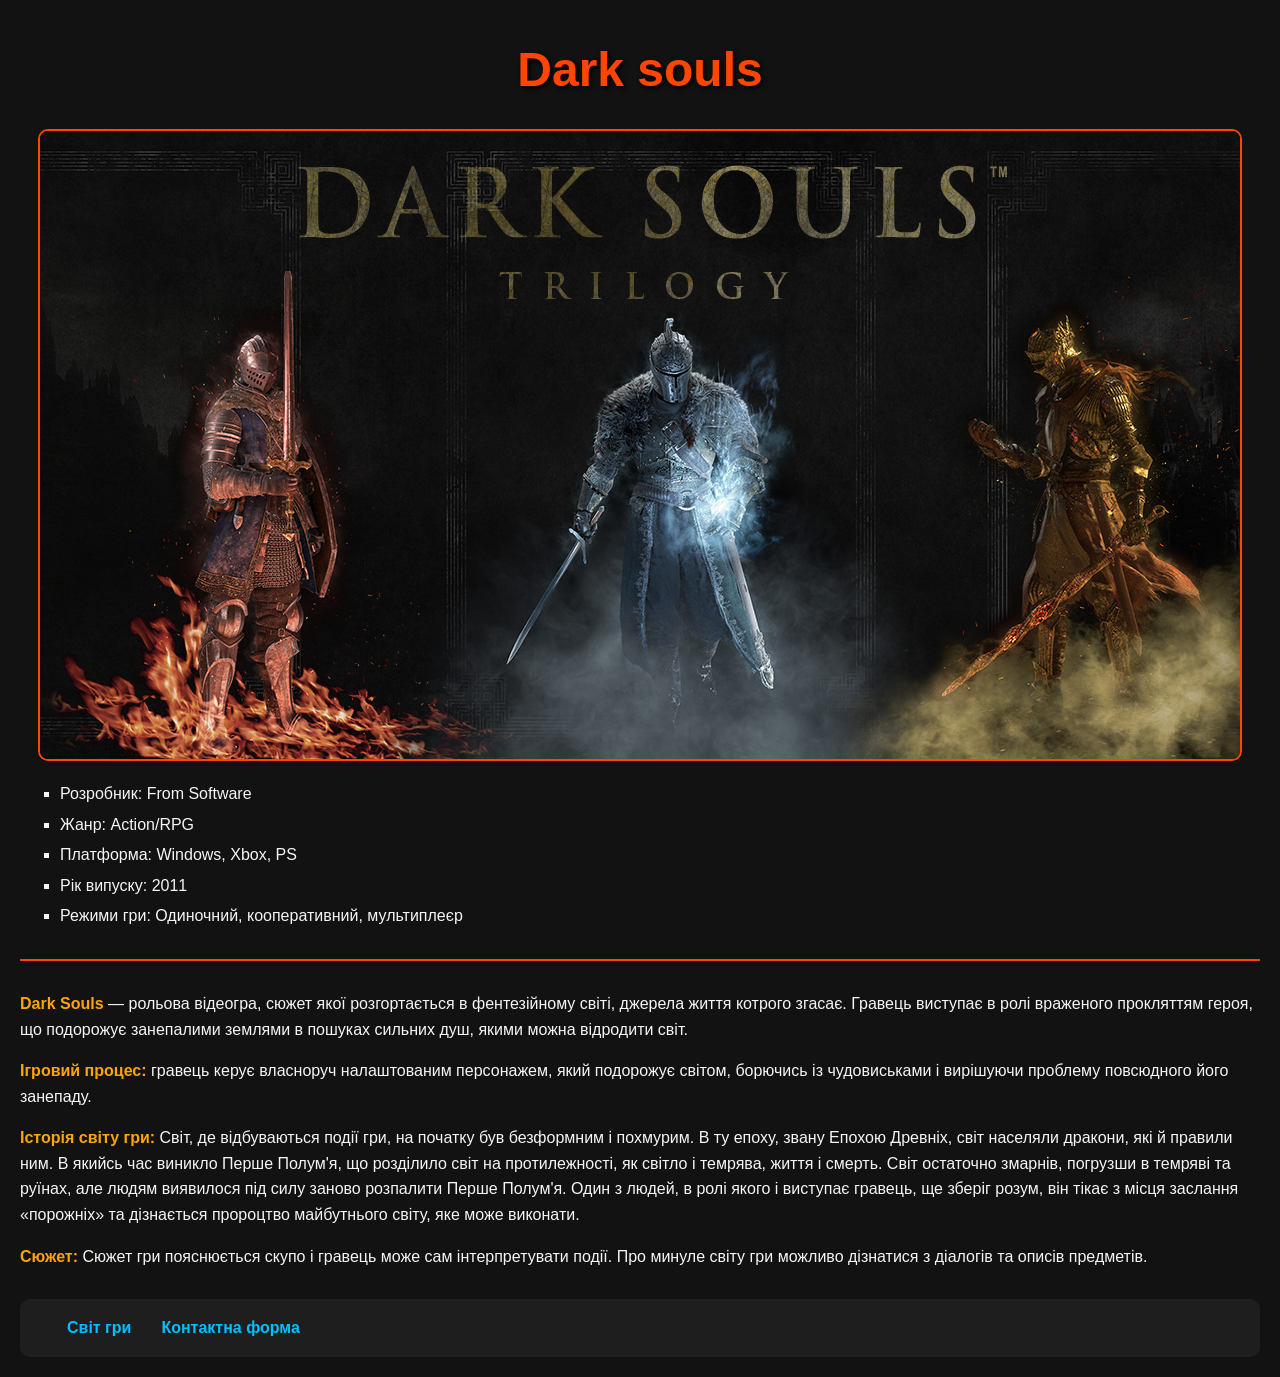
<file: index.html>
<!DOCTYPE html>
<html>
<head>
	<meta charset="utf-8">
	<meta name="viewport" content="width=device-width, initial-scale=1">
	<title>my game</title>
	<link rel="stylesheet" href="style.css">
</head>
<body>
	<h1>Dark souls</h1>
	<img src="img/main.jpg" alt="обкладинка">
<div>
	<ul>
		<li>Розробник: From Software</li> 
		<li>Жанр: Action/RPG</li> 
		<li>Платформа: Windows, Xbox, PS</li> 
		<li>Рік випуску: 2011</li> 
		<li>Режими гри: Одиночний, кооперативний, мультиплеєр</li> 
	</ul>
</div>
<hr>
<p><b>Dark Souls</b> — рольова відеогра, сюжет якої розгортається в фентезійному світі, джерела життя котрого згасає. Гравець виступає в ролі враженого прокляттям героя, що подорожує занепалими землями в пошуках сильних душ, якими можна відродити світ.</p>
<p><b>Ігровий процес: </b>гравець керує власноруч налаштованим персонажем, який подорожує світом, борючись із чудовиськами і вирішуючи проблему повсюдного його занепаду.</p>
<p><b>Історія світу гри: </b>Світ, де відбуваються події гри, на початку був безформним і похмурим. В ту епоху, звану Епохою Древніх, світ населяли дракони, які й правили ним. В якийсь час виникло Перше Полум'я, що розділило світ на протилежності, як світло і темрява, життя і смерть. Світ остаточно змарнів, погрузши в темряві та руїнах, але людям виявилося під силу заново розпалити Перше Полум'я. Один з людей, в ролі якого і виступає гравець, ще зберіг розум, він тікає з місця заслання «порожніх» та дізнається пророцтво майбутнього світу, яке може виконати.</p>
<p><b>Сюжет: </b>Сюжет гри пояснюється скупо і гравець може сам інтерпретувати події. Про минуле світу гри можливо дізнатися з діалогів та описів предметів.</p>

<nav>
	<a href="pages/world.html">Світ гри</a>
	<a href="pages/contact.html" target="_blank">Контактна форма</a>
</nav>
</body>
</html>
</file>
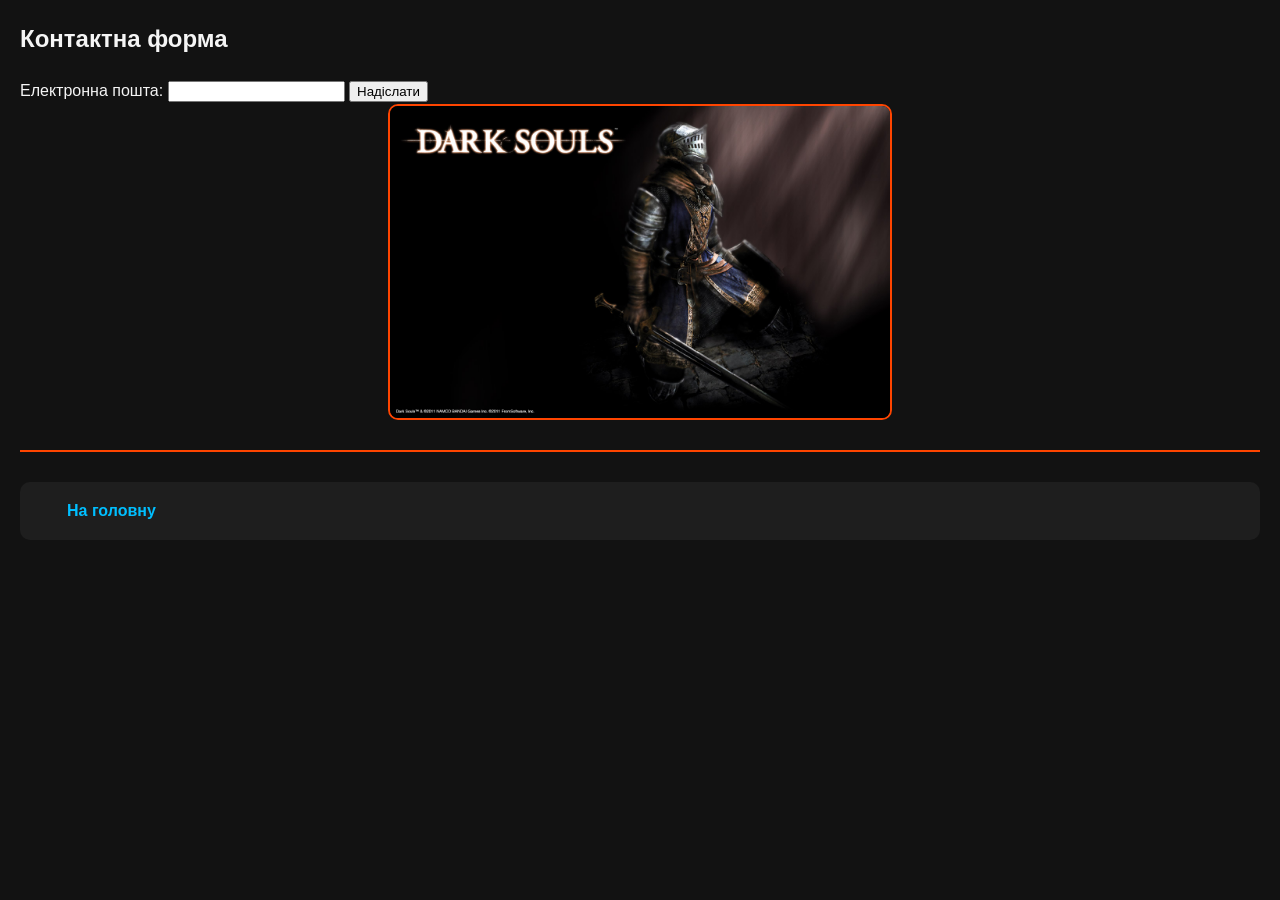
<file: pages/contact.html>
<!DOCTYPE html>
<html>
<head>
	<meta charset="utf-8">
	<meta name="viewport" content="width=device-width, initial-scale=1">
	<title>Support</title>
	<link rel="stylesheet" href="../style.css">
</head>
<body>
<form action="/submit-form" method="GET"> 
<h2>Контактна форма</h2>
<label for ="email">Електронна пошта:</label>
<input type="email" id="email" name="email" required>
<button type="submit">Надіслати</button>
</form>
	<img src="../img/end.jpg" width="500" alt="Боси">
<hr>
<nav>
	<a href="../index.html">На головну</a>
</nav>
</body>
</html>
</file>
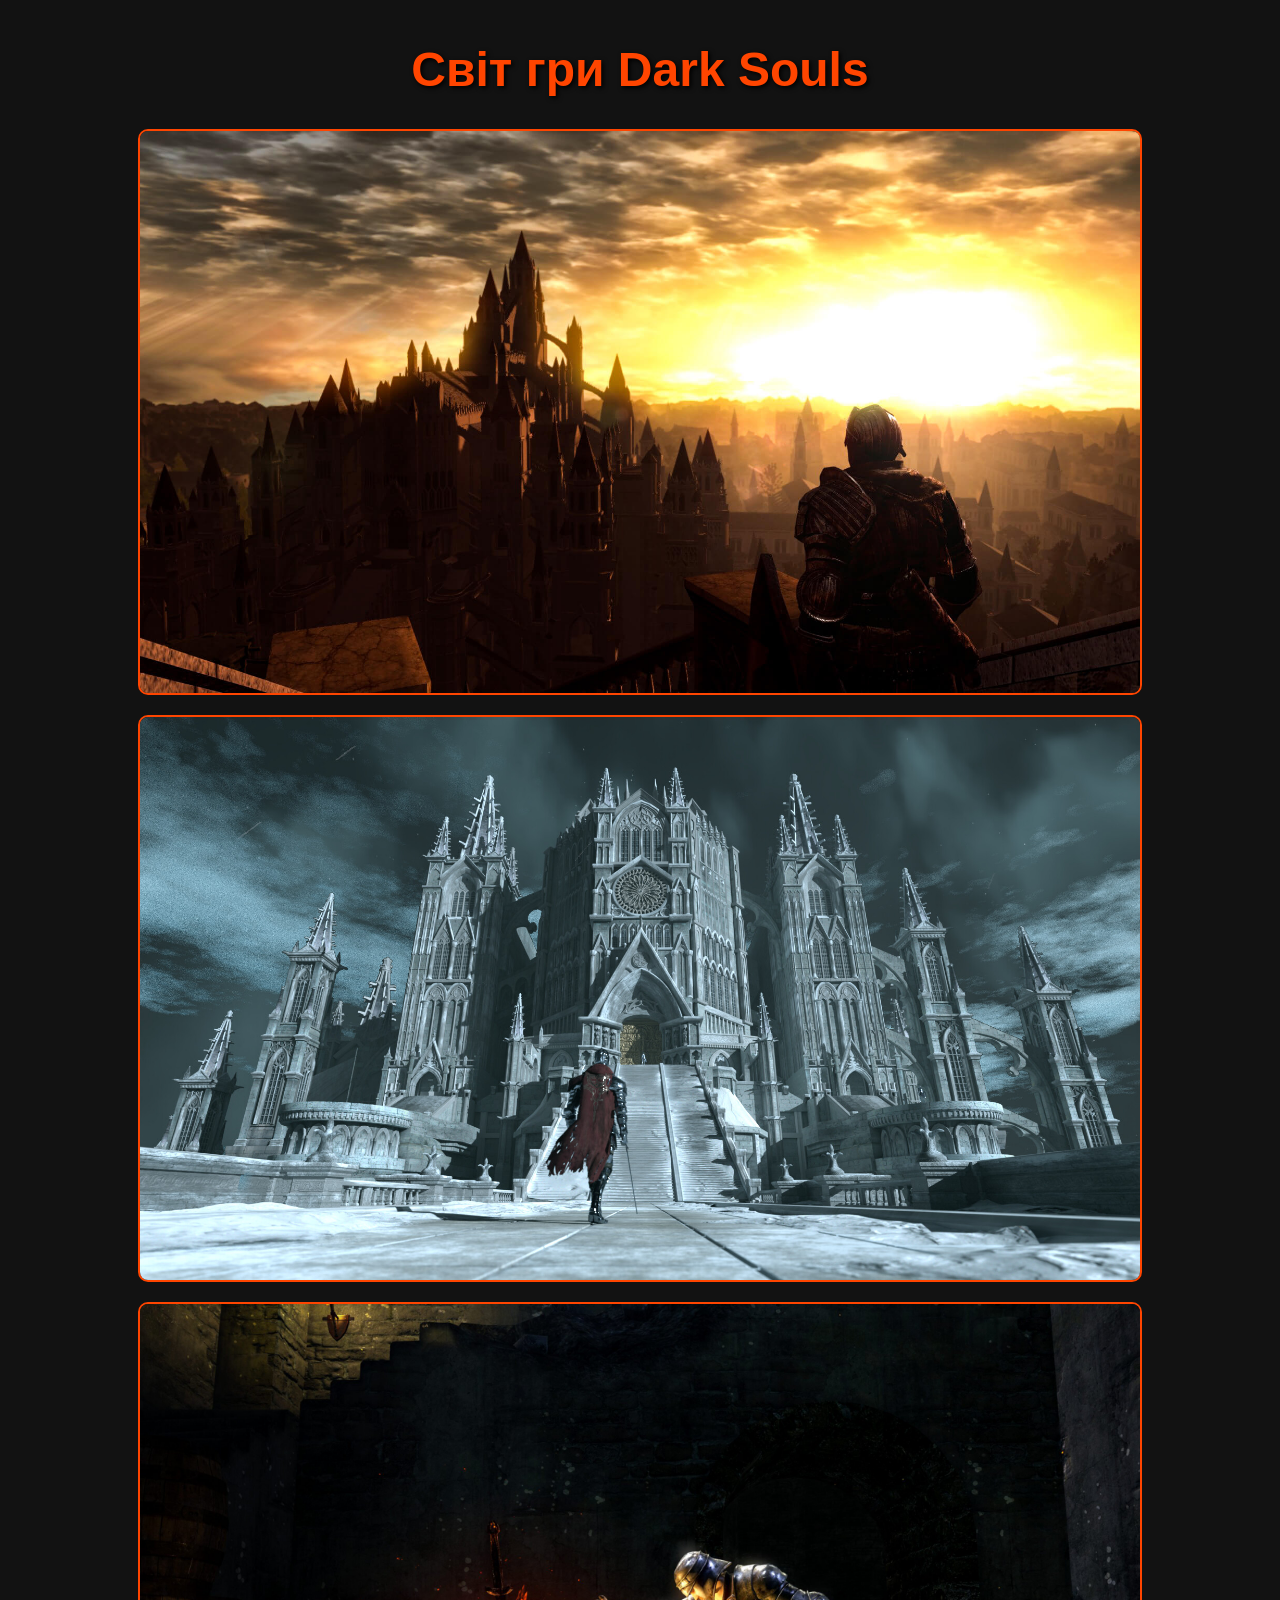
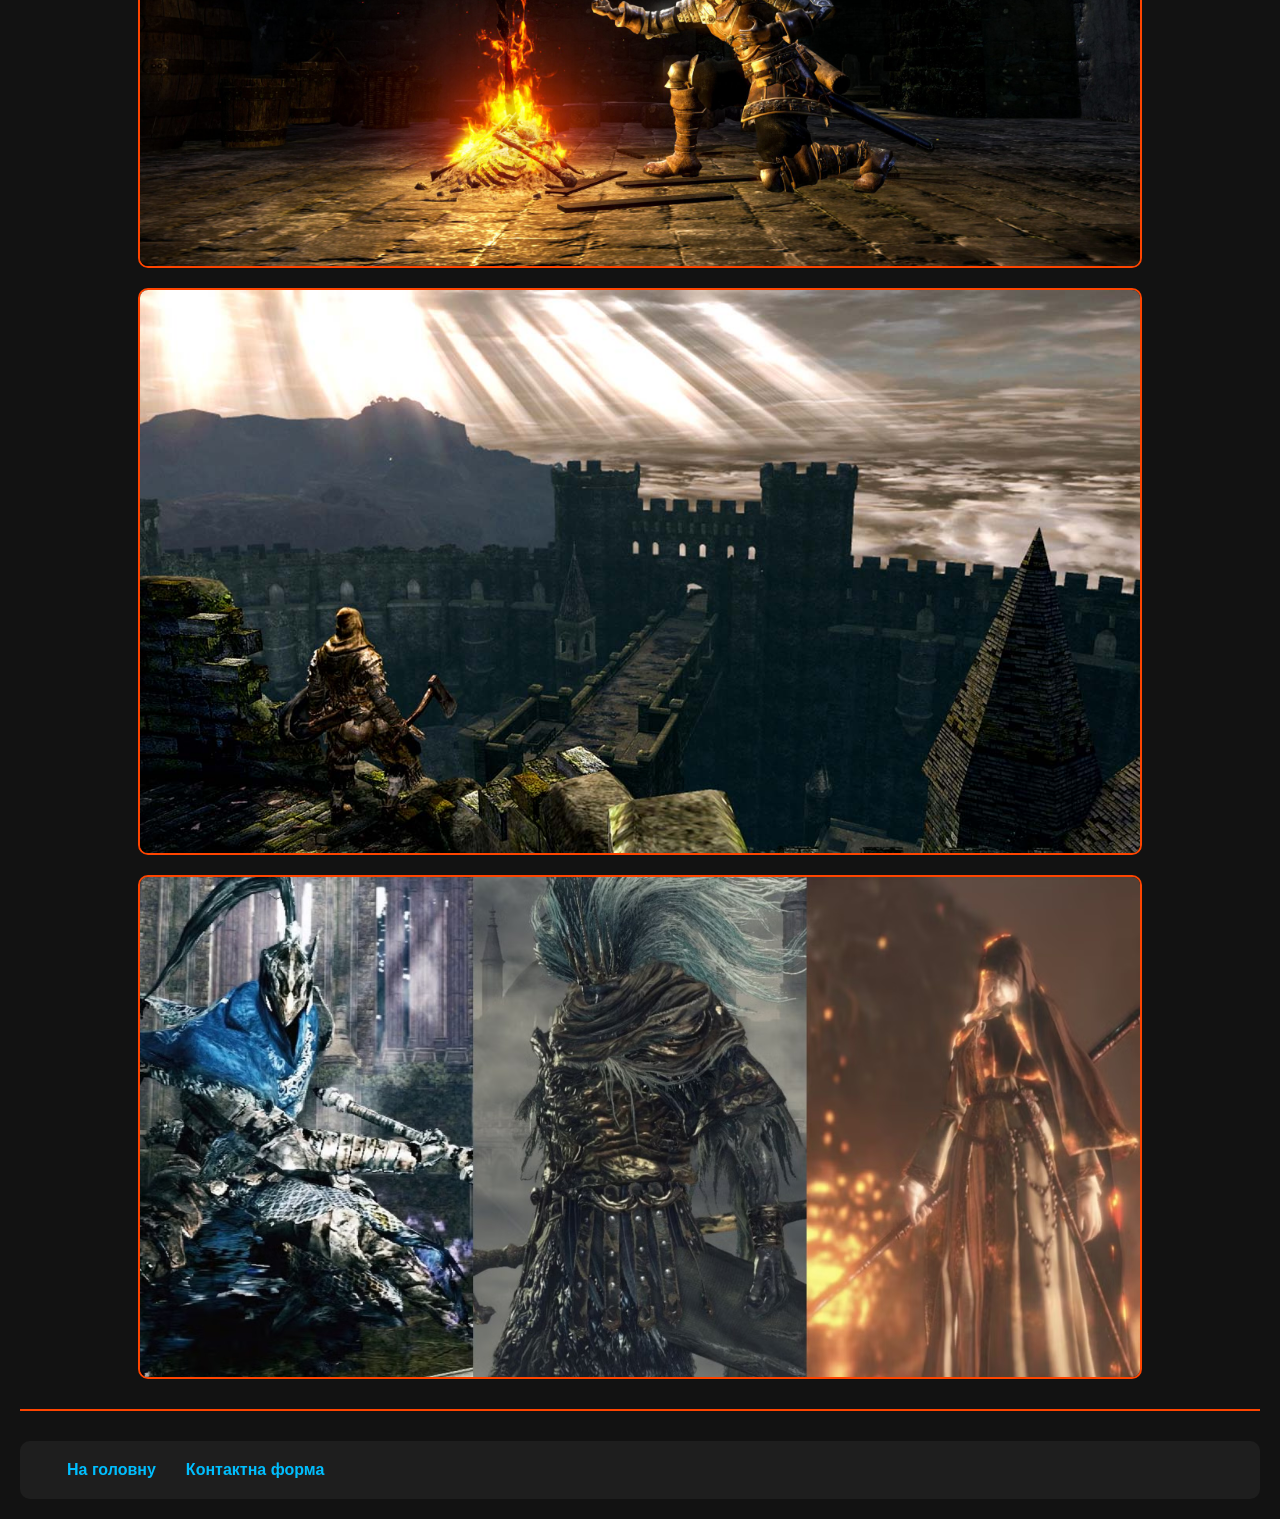
<file: pages/world.html>
<!DOCTYPE html>
<html>
<head>
	<meta charset="utf-8">
	<meta name="viewport" content="width=device-width, initial-scale=1">
	<title>World of the game</title>
	<link rel="stylesheet" href="../style.css">
</head>
<body>
<h1>Світ гри Dark Souls</h1>
	<img src="../img/alsun.jpg" width="1000" alt="Сонячний АнорЛондо">
	<img src="../img/alfront.jpg" width="1000" alt="Зимній АнорЛондо">
	<img src="../img/bonfire.jpg" width="1000" alt="Точка збереження бонфайр">
	<img src="../img/frst.jpg" width="1000" alt="Руїни">
	<img src="../img/boses.avif" width="1000" alt="Боси">
<hr>
<nav>
	<a href="../index.html">На головну</a>
	<a href="contact.html" target="_blank">Контактна форма</a>
</nav>
</body>
</html>
</file>
<file: style.css>
body {
    font-family: 'Segoe UI', Tahoma, Geneva, Verdana, sans-serif;
    background-color: #121212; 
    color: #f5f5f5; 
    line-height: 1.6;
    margin: 20px;
    transition: background-color 0.3s, color 0.3s;
}

h1 {
    text-align: center;
    font-size: 3em;
    color: #ff4500; 
    margin-bottom: 20px;
    text-shadow: 2px 2px 5px #000;
    animation: pulse 2s infinite;
}

@keyframes pulse {
    0% {        text-shadow: 0 0 10px #ff4500, 0 0 20px #ff4500;    }
    50% {        text-shadow: 0 0 20px #ffcc66, 0 0 40px #ffcc66;    }
    100% {        text-shadow: 0 0 10px #ff4500, 0 0 20px #ff4500;    }
}

img {
    display: block;
    margin: 0 auto 20px auto;
    max-width: 100%;
    border: 2px solid #ff4500;
    border-radius: 10px;
    transition: transform 0.3s, box-shadow 0.3s;
}

img:hover {
    transform: scale(1.05);
    box-shadow: 0 0 20px #ff4500;
}

ul {
    list-style-type: square;
    padding-left: 40px;
    margin-bottom: 20px;
}

li {
    margin: 5px 0;
}

p {
    margin-bottom: 15px;
}

strong, b {
    color: #ffa500;
}

nav {
    display: flex;
    align-items: center;
    background-color: #1e1e1e;
    padding: 1rem 2rem;
    border-radius: 10px;
    margin-top: 30px;
    transition: background-color 0.3s;
}

nav:hover {
    background-color: #2a2a2a;
}

nav a {
    color: #00bfff;
    text-decoration: none;
    font-weight: bold;
    margin: 0 15px;
    transition: color 0.3s, transform 0.2s;
}

nav a:hover {
    color: #ff4500;
    transform: scale(1.1);
}

hr {
    border: 0;
    height: 2px;
    background: #ff4500;
    margin: 30px 0;
    transition: background 0.3s;
}

hr:hover {
    background: #ffa500;
}

p:hover {
    color: #ffcc66;
}
</file>
